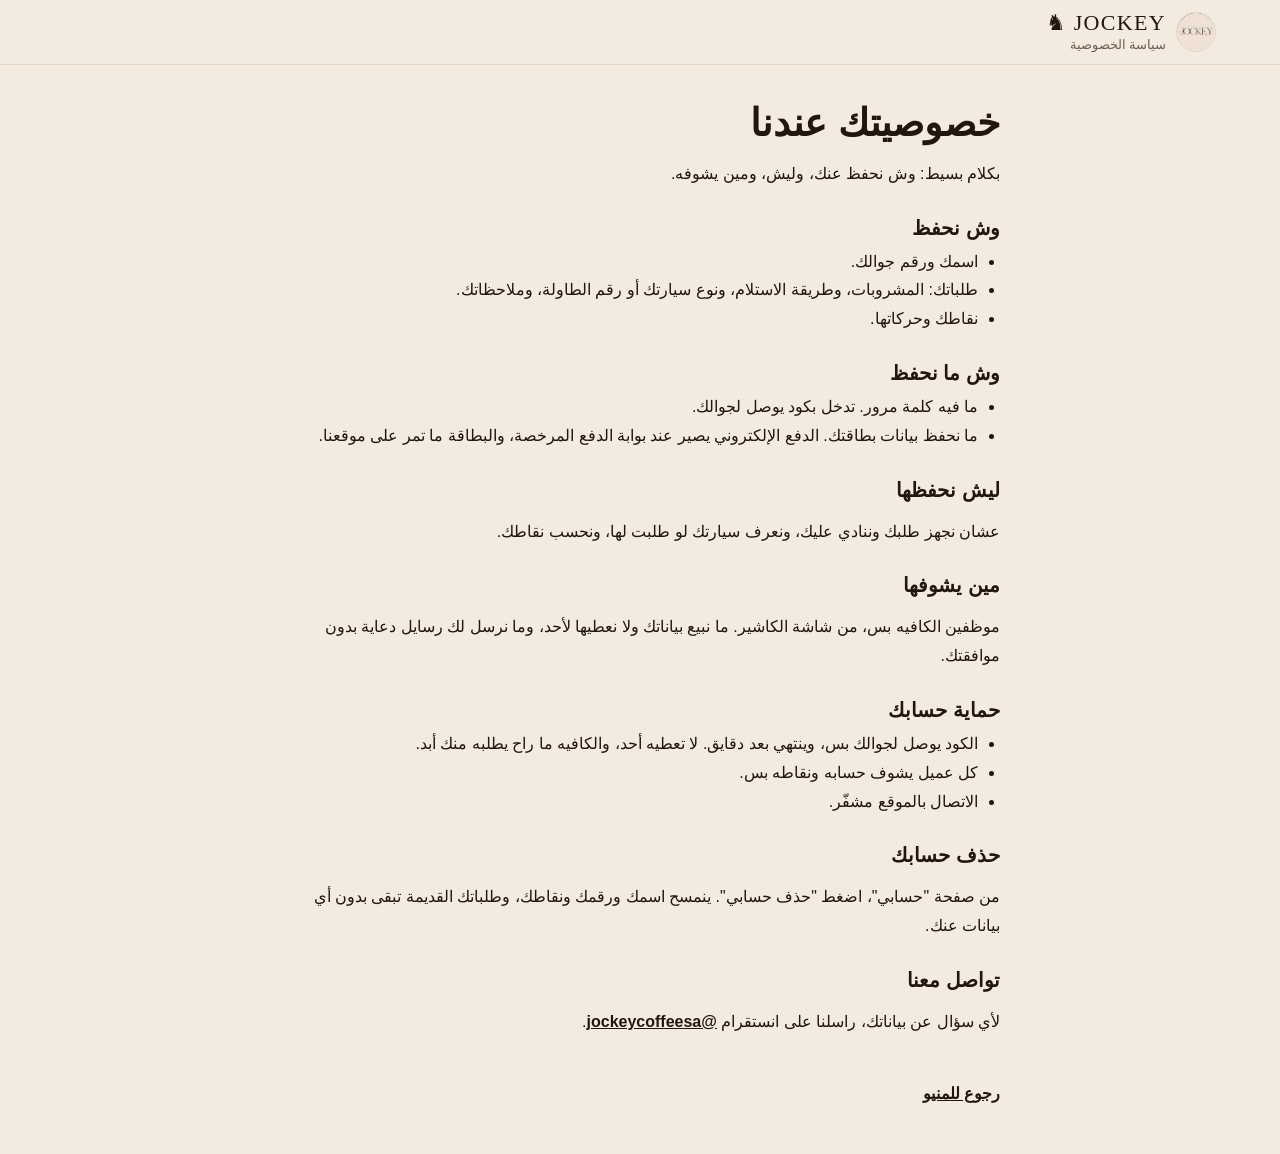
<file: privacy.html>
<!doctype html>
<html lang="ar" dir="rtl">
<head>
<meta charset="utf-8">
<meta http-equiv="Content-Security-Policy" content="default-src 'self'; style-src 'self' 'unsafe-inline' https://fonts.googleapis.com; font-src https://fonts.gstatic.com; img-src 'self'; base-uri 'self'; form-action 'none'; object-src 'none'">
<meta name="viewport" content="width=device-width,initial-scale=1,viewport-fit=cover">
<title>JOCKEY | الخصوصية</title>
<meta name="theme-color" content="#2a1a12">
<link rel="icon" href="img/logo.jpg">
<link rel="stylesheet" href="style.css?v=7">
<style>
.doc{max-width:720px;margin-inline:auto;padding-block:28px 48px}
.doc h1{font-size:clamp(28px,6vw,38px);margin:0 0 6px}
.doc h2{font-size:20px;margin:28px 0 8px}
.doc p,.doc li{color:var(--ink);line-height:1.8}
.doc ul{padding-inline-start:22px;margin:0}
.doc .sub{margin-bottom:0}
.back{display:inline-block;margin-top:28px;font-weight:600;color:var(--ink)}
</style>
</head>
<body>
<header class="bar pad"><div class="wrap">
  <img class="logo" src="img/logo.jpg" alt="شعار Jockey">
  <div class="brand lat">JOCKEY ♞<small>سياسة الخصوصية</small></div>
</div></header>
<main class="pad"><div class="doc">
  <h1>خصوصيتك عندنا</h1>
  <p class="sub">بكلام بسيط: وش نحفظ عنك، وليش، ومين يشوفه.</p>

  <h2>وش نحفظ</h2>
  <ul>
    <li>اسمك ورقم جوالك.</li>
    <li>طلباتك: المشروبات، وطريقة الاستلام، ونوع سيارتك أو رقم الطاولة، وملاحظاتك.</li>
    <li>نقاطك وحركاتها.</li>
  </ul>

  <h2>وش ما نحفظ</h2>
  <ul>
    <li>ما فيه كلمة مرور. تدخل بكود يوصل لجوالك.</li>
    <li>ما نحفظ بيانات بطاقتك. الدفع الإلكتروني يصير عند بوابة الدفع المرخصة، والبطاقة ما تمر على موقعنا.</li>
  </ul>

  <h2>ليش نحفظها</h2>
  <p>عشان نجهز طلبك وننادي عليك، ونعرف سيارتك لو طلبت لها، ونحسب نقاطك.</p>

  <h2>مين يشوفها</h2>
  <p>موظفين الكافيه بس، من شاشة الكاشير. ما نبيع بياناتك ولا نعطيها لأحد، وما نرسل لك رسايل دعاية بدون موافقتك.</p>

  <h2>حماية حسابك</h2>
  <ul>
    <li>الكود يوصل لجوالك بس، وينتهي بعد دقايق. لا تعطيه أحد، والكافيه ما راح يطلبه منك أبد.</li>
    <li>كل عميل يشوف حسابه ونقاطه بس.</li>
    <li>الاتصال بالموقع مشفّر.</li>
  </ul>

  <h2>حذف حسابك</h2>
  <p>من صفحة "حسابي"، اضغط "حذف حسابي". ينمسح اسمك ورقمك ونقاطك، وطلباتك القديمة تبقى بدون أي بيانات عنك.</p>

  <h2>تواصل معنا</h2>
  <p>لأي سؤال عن بياناتك، راسلنا على انستقرام <a id="ig" href="https://www.instagram.com/jockeycoffeesa/" style="color:var(--ink);font-weight:600">@jockeycoffeesa</a>.</p>

  <a class="back" href="./">رجوع للمنيو</a>
</div></main>
</body>
</html>
</file>
<file: style.css>
@import url("https://fonts.googleapis.com/css2?family=IBM+Plex+Sans+Arabic:wght@400;500;600;700&family=Marcellus&display=swap");
:root{color-scheme:light dark;--bg:light-dark(#f3ebe0,#16100c);--card:light-dark(#fffaf3,#221913);--ink:light-dark(#22160f,#f2e7da);--mute:light-dark(#6f5e51,#b9a693);--line:light-dark(#e2d5c4,#3a2c22);--act:light-dark(#3a2418,#e9d6bf);--onact:light-dark(#fff7ee,#1b120d);--accent:light-dark(#5f6f22,#a9bb5c);--chip:light-dark(#eadfce,#2c2119)}
:root[data-theme=light]{color-scheme:light}:root[data-theme=dark]{color-scheme:dark}
*{box-sizing:border-box;min-width:0}
[hidden]{display:none!important}
img{max-width:100%}
body{background:var(--bg);color:var(--ink);font:16px/1.6 "IBM Plex Sans Arabic",Tahoma,sans-serif;overflow-x:clip;margin:0}
.pad{padding-left:max(5vw,16px,env(safe-area-inset-left,0px));padding-right:max(5vw,16px,env(safe-area-inset-right,0px))}
.wrap{max-width:1180px;margin-inline:auto}
.lat{font-family:Marcellus,Georgia,serif;letter-spacing:.06em}
button{font:inherit;color:inherit;cursor:pointer}
.bar{position:sticky;top:env(safe-area-inset-top,0px);z-index:20;background:color-mix(in srgb,var(--bg) 92%,transparent);backdrop-filter:blur(8px);border-bottom:1px solid var(--line)}
body::before{content:"";position:fixed;inset:0 0 auto;height:env(safe-area-inset-top,0px);background:var(--bg);z-index:21}
.bar .wrap{display:flex;align-items:center;gap:12px;height:64px}
.logo{width:40px;height:40px;border-radius:50%;object-fit:cover;border:1px solid var(--line)}
.brand{font-size:22px;line-height:1}
.brand small{display:block;font:12.5px "IBM Plex Sans Arabic",sans-serif;color:var(--mute);letter-spacing:0;margin-top:3px}
.cartbtn{margin-inline-start:auto;display:flex;align-items:center;gap:8px;background:var(--act);color:var(--onact);border:0;border-radius:999px;padding:9px 16px;font-weight:600;white-space:nowrap}
.cartbtn b{background:var(--onact);color:var(--act);border-radius:999px;min-width:24px;height:24px;display:grid;place-items:center;font-size:13px}
.hero{background:#2a1a12;color:#fff7ee;padding-block:clamp(28px,5vw,56px)}
.hero .wrap{display:grid;grid-template-columns:1fr minmax(0,300px);gap:clamp(20px,4vw,56px);align-items:center}
.hero img{width:100%;aspect-ratio:4/5;object-fit:cover;border-radius:20px}
.hero h1{font-size:clamp(44px,8vw,76px);line-height:1;margin:0;font-weight:400}
.hero p{margin:10px 0 20px;font-size:17px;max-width:30em;color:#efe2d2}
@media(max-width:640px){.hero .wrap{grid-template-columns:1fr}.hero img{display:none}}
.btns{display:flex;flex-wrap:wrap;gap:10px}
.b1,.b2{border-radius:999px;padding:11px 22px;font-weight:600;border:1px solid #fff7ee;text-decoration:none}
.b1{background:#fff7ee;color:#2a1a12}.b2{background:transparent;color:#fff7ee}
.pick{display:flex;gap:6px;background:var(--chip);border-radius:999px;padding:4px;width:max-content;max-width:100%;margin-top:22px}
.pick button{border:0;background:transparent;border-radius:999px;padding:8px 16px;font-weight:500;white-space:nowrap}
.pick button[aria-pressed=true]{background:var(--card);box-shadow:0 1px 3px rgba(0,0,0,.12);color:var(--ink)}
.chips{position:sticky;top:calc(64px + env(safe-area-inset-top,0px));z-index:15;background:var(--bg);padding-block:12px;border-bottom:1px solid var(--line)}
.chips .wrap{display:flex;gap:8px;overflow-x:auto;scrollbar-width:none}
.chips a{flex:none;text-decoration:none;color:var(--ink);background:var(--chip);border-radius:999px;padding:7px 16px;font-weight:500;font-size:15px}
.chips a.on{background:var(--act);color:var(--onact)}
section.cat{padding-block:28px 8px;scroll-margin-top:140px}
h2{font-size:clamp(26px,4vw,34px);line-height:1.15;margin:0 0 4px;font-weight:700}
.sub{color:var(--mute);margin:0 0 18px}
.grid{display:grid;grid-template-columns:repeat(auto-fill,minmax(min(100%,250px),1fr));gap:16px}
.item{background:var(--card);border:1px solid var(--line);border-radius:18px;overflow:hidden;display:flex;flex-direction:column;text-align:start;padding:0}
.ph{aspect-ratio:4/3;background:var(--chip);position:relative;overflow:hidden}
.ph img{width:100%;height:100%;object-fit:cover;display:block}
.ph svg{position:absolute;inset:0;margin:auto;width:46%;height:70%;color:var(--mute);opacity:.55}
.tag{position:absolute;top:10px;inset-inline-start:10px;background:var(--accent);color:#fff;font-size:12.5px;font-weight:600;border-radius:999px;padding:3px 10px}
.info{padding:14px 16px 16px;display:grid;gap:2px;flex:1}
.info h3{margin:0;font-size:17.5px;font-weight:600}
.info .en{font-size:13px;color:var(--mute)}
.info p{margin:4px 0 10px;color:var(--mute);font-size:14.5px;line-height:1.5}
.row{display:flex;justify-content:space-between;align-items:center;margin-top:auto}
.price{font-weight:700;white-space:nowrap}
.plus{width:38px;height:38px;border-radius:50%;background:var(--act);color:var(--onact);display:grid;place-items:center;font-size:22px;line-height:1}
.list{display:grid;grid-template-columns:repeat(auto-fill,minmax(min(100%,340px),1fr));gap:0 32px;margin-top:12px}
.li{display:grid;grid-template-columns:1fr auto auto;align-items:center;gap:14px;background:none;border:0;border-bottom:1px solid var(--line);padding:12px 2px;text-align:start}
.li .nm{display:grid}.li b{font-weight:600;font-size:16.5px}.li .en{font-size:13px;color:var(--mute)}
.li .plus{width:32px;height:32px;font-size:19px}
@media(min-width:900px){.body{display:grid;grid-template-columns:minmax(0,1.15fr) minmax(0,1fr);gap:20px 40px;align-items:start}.body .grid{grid-template-columns:repeat(auto-fit,minmax(220px,1fr))}.body .list{grid-template-columns:1fr;margin-top:0}.body.nophoto{display:block}.body.nophoto .list{grid-template-columns:1fr 1fr}}
.about{margin-top:36px;background:var(--chip);padding-block:clamp(32px,5vw,64px)}
.about .wrap{display:grid;grid-template-columns:1.1fr 1fr 1fr;gap:20px;align-items:center}
.about img{width:100%;aspect-ratio:3/4;object-fit:cover;border-radius:18px}
.visit{padding-block:clamp(32px,5vw,56px)}
.visit .wrap{display:grid;grid-template-columns:repeat(auto-fit,minmax(min(100%,240px),1fr));gap:16px}
.box{background:var(--card);border:1px solid var(--line);border-radius:18px;padding:20px}
.box h3{margin:0 0 8px;font-size:18px}
.box p{margin:0;color:var(--mute)}
.box a{color:var(--ink);font-weight:600}
footer{border-top:1px solid var(--line);padding-block:22px calc(22px + env(safe-area-inset-bottom,0px));color:var(--mute);font-size:13.5px}
.note{font-size:13.5px;color:var(--mute);margin:14px 0 0}
.veil{position:fixed;inset:0;background:rgba(15,9,6,.5);z-index:40;display:grid;align-items:end;justify-items:center}
.sheet{background:var(--card);width:min(560px,100%);max-height:92svh;overflow:auto;border-radius:22px 22px 0 0;padding:20px max(20px,env(safe-area-inset-left,0px)) calc(20px + env(safe-area-inset-bottom,0px))}
@media(min-width:700px){.veil{align-items:center}.sheet{border-radius:22px}}
.sheet .top{display:flex;justify-content:space-between;align-items:start;gap:12px}
.sheet h3{margin:0;font-size:22px}
.x{border:0;background:var(--chip);width:36px;height:36px;border-radius:50%;flex:none;font-size:18px}
.simg{width:100%;aspect-ratio:16/10;object-fit:cover;border-radius:14px;margin:12px 0}
fieldset{border:0;padding:0;margin:14px 0 0}
legend{font-weight:600;margin-bottom:8px}
.opts{display:flex;flex-wrap:wrap;gap:8px}
.opts label{border:1px solid var(--line);border-radius:12px;padding:8px 14px;display:flex;gap:6px;align-items:center;cursor:pointer}
.opts input{accent-color:var(--act)}
.opts label:has(input:checked){border-color:var(--act);background:var(--chip)}
.qty{display:flex;align-items:center;gap:12px}
.qty button{width:36px;height:36px;border-radius:50%;border:1px solid var(--line);background:var(--card);font-size:18px}
.go{width:100%;margin-top:18px;border:0;background:var(--act);color:var(--onact);border-radius:14px;padding:14px;font-weight:700;font-size:17px;display:flex;justify-content:space-between}
.line{display:grid;grid-template-columns:1fr auto;gap:4px 12px;padding:12px 0;border-bottom:1px solid var(--line)}
.line small{color:var(--mute)}
input[type=text],textarea,select{font:inherit;font-size:16px;width:100%;border:1px solid var(--line);background:var(--bg);color:var(--ink);border-radius:12px;padding:10px 12px}
.f{display:grid;gap:6px;margin-top:12px}
.f span{font-weight:600;font-size:15px}
.steps{display:grid;gap:10px;margin:18px 0}
.step{display:flex;gap:12px;align-items:center;opacity:.4;transition:opacity .4s}
.step.on{opacity:1}
.step i{width:28px;height:28px;border-radius:50%;border:2px solid var(--accent);display:grid;place-items:center;font-style:normal;font-size:14px}
.step.on i{background:var(--accent);color:#fff}
pre.msg{white-space:pre-wrap;background:var(--bg);border-radius:12px;padding:12px;font:14px/1.6 "IBM Plex Sans Arabic",sans-serif;overflow-x:auto}
@media(max-width:760px){.about .wrap{grid-template-columns:1fr 1fr}.about .txt{grid-column:1/-1}}
@media(prefers-reduced-motion:reduce){*{transition:none!important}}
/* نوع الطلب والمتابعة */
.typebtn{display:flex;align-items:center;gap:6px;border:1px solid var(--line);background:var(--card);border-radius:999px;padding:7px 12px;font-size:14px;font-weight:600;white-space:nowrap}
.types{display:grid;grid-template-columns:repeat(3,minmax(0,1fr));gap:10px;margin:14px 0}
.types button{border:1px solid var(--line);background:var(--bg);border-radius:16px;padding:14px 6px;display:grid;justify-items:center;gap:6px;font-weight:600;font-size:14.5px}
.types button svg{width:30px;height:30px}
.types button[aria-pressed=true]{border-color:var(--act);background:var(--chip);box-shadow:inset 0 0 0 1px var(--act)}
.branch{border:1px solid var(--line);border-radius:16px;padding:14px;display:grid;gap:4px}
.branch b{font-size:16px}
.open{font-size:13px;font-weight:600;border-radius:999px;padding:2px 10px;width:max-content}
.open.y{background:#e2f0d4;color:#2f5a12}.open.n{background:#f6e1dc;color:#8a2a17}
.warn{background:#f9eeda;color:#6b4a0f;border-radius:12px;padding:10px 12px;font-size:14px;margin-top:12px}
.err{background:#fbebeb;color:#8a1f1f;border-radius:12px;padding:10px 12px;font-size:14px;margin-top:12px}
.track{display:flex;align-items:center;gap:10px;background:var(--act);color:var(--onact);border:0;border-radius:999px;padding:8px 14px;font-weight:600;font-size:14px;white-space:nowrap}
.dot{width:8px;height:8px;border-radius:50%;background:#a9d36b;animation:pulse 1.4s infinite}
@keyframes pulse{50%{opacity:.3}}
.go[disabled]{opacity:.5;cursor:default}
.ghost{width:100%;margin-top:10px;border:1px solid var(--line);background:transparent;border-radius:14px;padding:12px;font-weight:600;text-decoration:none;display:block;text-align:center;color:var(--ink)}
.bar .wrap{gap:10px}
@media(max-width:480px){.brand small{display:none}.typebtn span.t{display:none}.brand{font-size:19px}.cartbtn{padding:8px 12px}}
@media(prefers-reduced-motion:reduce){.dot{animation:none}}
/* الحساب والنقاط */
.acct{display:flex;align-items:center;gap:6px;border:1px solid var(--line);background:var(--card);border-radius:999px;height:38px;padding:0 12px;font-weight:700;font-size:14px;white-space:nowrap}
.acct svg{width:18px;height:18px;flex:none}
.acct.in{border-color:#c98b4a;background:color-mix(in srgb,#c98b4a 12%,var(--card))}
.acct .st{color:#c98b4a;display:grid}
.acct b{font-size:15px}
.coin{width:40px;height:40px;border-radius:50%;background:linear-gradient(140deg,#e9b877,#b8763a);color:#3a2418;display:grid;place-items:center;flex:none;box-shadow:inset 0 -2px 0 rgba(0,0,0,.18),0 2px 6px rgba(184,118,58,.35)}
.coin svg{width:20px;height:20px}
.strip{background:var(--card);border-bottom:1px solid var(--line);padding-block:12px}
.strip .wrap{display:flex;align-items:center;gap:12px}
.strip b{display:block;font-size:15.5px;line-height:1.35}.strip small{color:var(--mute);font-size:13.5px;line-height:1.4;display:block}
.strip button{margin-inline-start:auto;border:0;background:var(--act);color:var(--onact);border-radius:999px;padding:9px 18px;font-weight:700;white-space:nowrap}
.perk,.need{display:flex;gap:12px;align-items:center;background:var(--bg);border:1px solid var(--line);border-radius:16px;padding:12px 14px;margin-top:14px}
.perk b,.need b{display:block}.perk small,.need small{color:var(--mute);display:block;line-height:1.45}
.otp{font:600 30px/1 "IBM Plex Sans Arabic",monospace;letter-spacing:.45em;text-align:center;width:100%;border:1px solid var(--line);background:var(--bg);color:var(--ink);border-radius:14px;padding:16px 0 16px .45em;margin-top:16px}
.otp:focus,input[type=text]:focus,textarea:focus{outline:2px solid var(--accent);outline-offset:1px}
.demo-code{background:#e5f4e4;color:#1f4d14;border-radius:12px;padding:10px 12px;margin-top:14px;font-size:14.5px}
.demo-code b{font-size:18px;letter-spacing:.12em}
.link{border:0;background:none;color:var(--mute);font-weight:600;text-decoration:underline;text-underline-offset:3px;padding:12px 0 0;font-size:14.5px}
.link[disabled]{opacity:.7;text-decoration:none;cursor:default}
.links{display:flex;justify-content:space-between;gap:12px;flex-wrap:wrap}
.wcard{position:relative;overflow:hidden;margin-top:14px;border-radius:20px;padding:20px 22px;color:#f3ebe0;background:radial-gradient(120% 140% at 100% 0%,#4a2f1f 0%,#24170f 55%,#120b08 100%);box-shadow:0 12px 30px rgba(18,11,8,.3)}
.wcard::after{content:"♞";position:absolute;inset-inline-end:-6px;bottom:-46px;font-size:190px;line-height:1;color:#f3ebe0;opacity:.07;pointer-events:none}
.wtop{display:flex;justify-content:space-between;font-size:13.5px;color:#cbb8a2}
.wtop .lat{color:#f3ebe0;font-size:15px}
.wbal{display:flex;align-items:baseline;gap:8px;margin-top:20px}
.wbal b{font-size:60px;line-height:1;font-weight:700;color:#f3ebe0;font-variant-numeric:tabular-nums}
.wbal span{font-size:18px;color:#d7e3a4;font-weight:600}
.wsub{color:#e7d9c6;margin-top:6px}
.wname{margin-top:20px;font-size:14px;color:#cbb8a2}
.how{display:grid;gap:8px;margin:16px 0 4px}
.how div{display:flex;gap:10px;align-items:center;font-size:15px}
.how b{width:26px;height:26px;border-radius:50%;background:var(--chip);display:grid;place-items:center;font-size:13px;flex:none}
.sheet h4{margin:20px 0 2px;font-size:16px}
.lg{display:flex;justify-content:space-between;align-items:center;gap:12px;padding:10px 0;border-bottom:1px solid var(--line)}
.lg b{font-weight:600}.lg small{display:block;color:var(--mute);font-size:13px}
.lg .pv{font-weight:700;font-size:17px;white-space:nowrap}.lg.up .pv{color:var(--accent)}.lg.down .pv{color:light-dark(#a4472a,#e08a6a)}
.usep{display:flex;gap:12px;align-items:center;border:1px solid var(--line);border-radius:16px;padding:12px 14px;margin-top:14px;cursor:pointer;transition:border-color .2s,background .2s}
.usep b{display:block}.usep small{color:var(--mute);display:block}
.usep:has(.sw:checked){border-color:var(--accent);background:color-mix(in srgb,var(--accent) 9%,transparent)}
.sw{appearance:none;-webkit-appearance:none;width:50px;height:30px;border-radius:999px;background:var(--line);position:relative;flex:none;margin:0;margin-inline-start:auto;cursor:pointer;transition:background .2s}
.sw::after{content:"";position:absolute;top:3px;inset-inline-start:3px;width:24px;height:24px;border-radius:50%;background:#fff;box-shadow:0 1px 3px rgba(0,0,0,.3);transition:inset-inline-start .2s}
.sw:checked{background:var(--accent)}.sw:checked::after{inset-inline-start:23px}
.sw:focus-visible{outline:2px solid var(--accent);outline-offset:2px}
.sum{margin-top:14px;display:grid;gap:4px;font-size:15px}
.sum>div{display:flex;justify-content:space-between;gap:12px}
.sum .disc{color:var(--accent);font-weight:600}
.sum .tot{font-weight:700;font-size:17px;border-top:1px dashed var(--line);padding-top:8px;margin-top:4px}
.earn{display:flex!important;justify-content:flex-start!important;gap:8px;align-items:center;font-size:14px;color:var(--mute);margin-top:8px}
.earn svg{width:16px;height:16px;color:#c98b4a;flex:none}.earn b{color:var(--ink)}
.earned{display:flex;gap:12px;align-items:center;background:color-mix(in srgb,#c98b4a 14%,transparent);border:1px solid color-mix(in srgb,#c98b4a 45%,transparent);border-radius:16px;padding:12px 14px;margin-top:4px;font-weight:600;animation:pop .5s ease-out}
@keyframes pop{0%{transform:scale(.94);opacity:0}60%{transform:scale(1.02)}100%{transform:none;opacity:1}}
.toast{position:fixed;top:calc(10px + env(safe-area-inset-top,0px));left:50%;transform:translateX(-50%);z-index:60;background:var(--act);color:var(--onact);padding:10px 18px;border-radius:999px;font-weight:600;box-shadow:0 8px 24px rgba(0,0,0,.22);display:flex;gap:8px;align-items:center;white-space:nowrap;max-width:calc(100vw - 32px);animation:tin .3s ease-out}
.toast svg{width:18px;height:18px;color:#e9b877}
@keyframes tin{from{opacity:0;transform:translate(-50%,-8px)}}
@media(max-width:480px){.acct .t{display:none}.acct{padding:0 10px}.track{padding:8px 11px}.bar .wrap:has(.track:not([hidden])) .brand{display:none}}
@media(prefers-reduced-motion:reduce){.earned,.toast{animation:none}}
.wname.big{font-size:28px;line-height:1.2;color:#f3ebe0;font-weight:700;margin-top:22px}
.lg.ord{width:100%;background:none;border:0;border-bottom:1px solid var(--line);text-align:start;color:inherit;cursor:pointer;font:inherit}
.lg.ord .pv{font-size:15px}
.go>span:last-child{white-space:nowrap;flex:none;margin-inline-start:10px}
/* الدفع */
.paym{margin-top:16px}
.pm{display:flex;gap:12px;align-items:center;border:1px solid var(--line);border-radius:16px;padding:12px 14px;margin-top:8px;cursor:pointer;transition:border-color .2s,background .2s}
.pm input{accent-color:var(--act);width:18px;height:18px;flex:none;margin:0}
.pm svg{width:28px;height:28px;flex:none;color:var(--mute)}
.pm b{display:block}.pm small{color:var(--mute);display:block;line-height:1.4}
.pm:has(input:checked){border-color:var(--act);background:var(--chip)}
.pm:has(input:checked) svg{color:var(--ink)}
.testpay{display:flex;gap:8px;align-items:center;background:#f9eeda;color:#6b4a0f;border-radius:12px;padding:10px 12px;margin-top:14px;font-size:14px;line-height:1.5}
.testpay svg{width:20px;height:20px;flex:none}
.applepay{width:100%;margin-top:16px;border:0;border-radius:12px;background:light-dark(#000,#fff);color:light-dark(#fff,#000);height:54px;display:flex;align-items:center;justify-content:center;gap:5px;font:600 23px/1 -apple-system,"SF Pro Display","Helvetica Neue",Arial,sans-serif;direction:ltr;letter-spacing:-.01em}
.applepay svg{width:19px;height:23px;margin-top:-5px}
.or{display:flex;align-items:center;gap:12px;color:var(--mute);font-size:14px;margin:20px 0 10px}
.or::before,.or::after{content:"";flex:1;height:1px;background:var(--line)}
.brands{display:flex;gap:6px;flex-wrap:wrap}
.brands i{font:700 12.5px/1 Arial,Helvetica,sans-serif;border:1px solid var(--line);border-radius:6px;padding:6px 9px;background:#fff}
.b-mada{color:#259bd6}.b-visa{color:#1a1f71;font-style:italic!important;letter-spacing:.02em}.b-mc{color:#eb001b}
.two{display:grid;grid-template-columns:1fr 1fr;gap:10px}
.paying{display:grid;justify-items:center;gap:10px;padding:56px 0 48px;text-align:center}
.paying b{font-size:21px}.paying small{color:var(--mute)}
.spin{width:46px;height:46px;border-radius:50%;border:4px solid var(--line);border-top-color:var(--accent);animation:spin .8s linear infinite}
@keyframes spin{to{transform:rotate(360deg)}}
.tick{width:68px;height:68px;border-radius:50%;background:var(--accent);color:#fff;display:grid;place-items:center;font-size:36px;font-weight:700;animation:pop .45s ease-out}
.paidrow{display:flex;gap:8px;align-items:center;background:#e5f4e4;color:#1f4d14;border-radius:12px;padding:10px 12px;margin-top:12px;font-weight:600}
.paidrow svg{width:20px;height:20px;flex:none}
.fine{font-size:13px;color:var(--mute);margin:12px 0 0;line-height:1.5}.fine a{color:inherit;font-weight:600}
.link.danger{color:light-dark(#a4472a,#e08a6a);display:block;margin-inline:auto}
@media(prefers-reduced-motion:reduce){.spin{animation-duration:2.4s}.tick{animation:none}}
</file>
